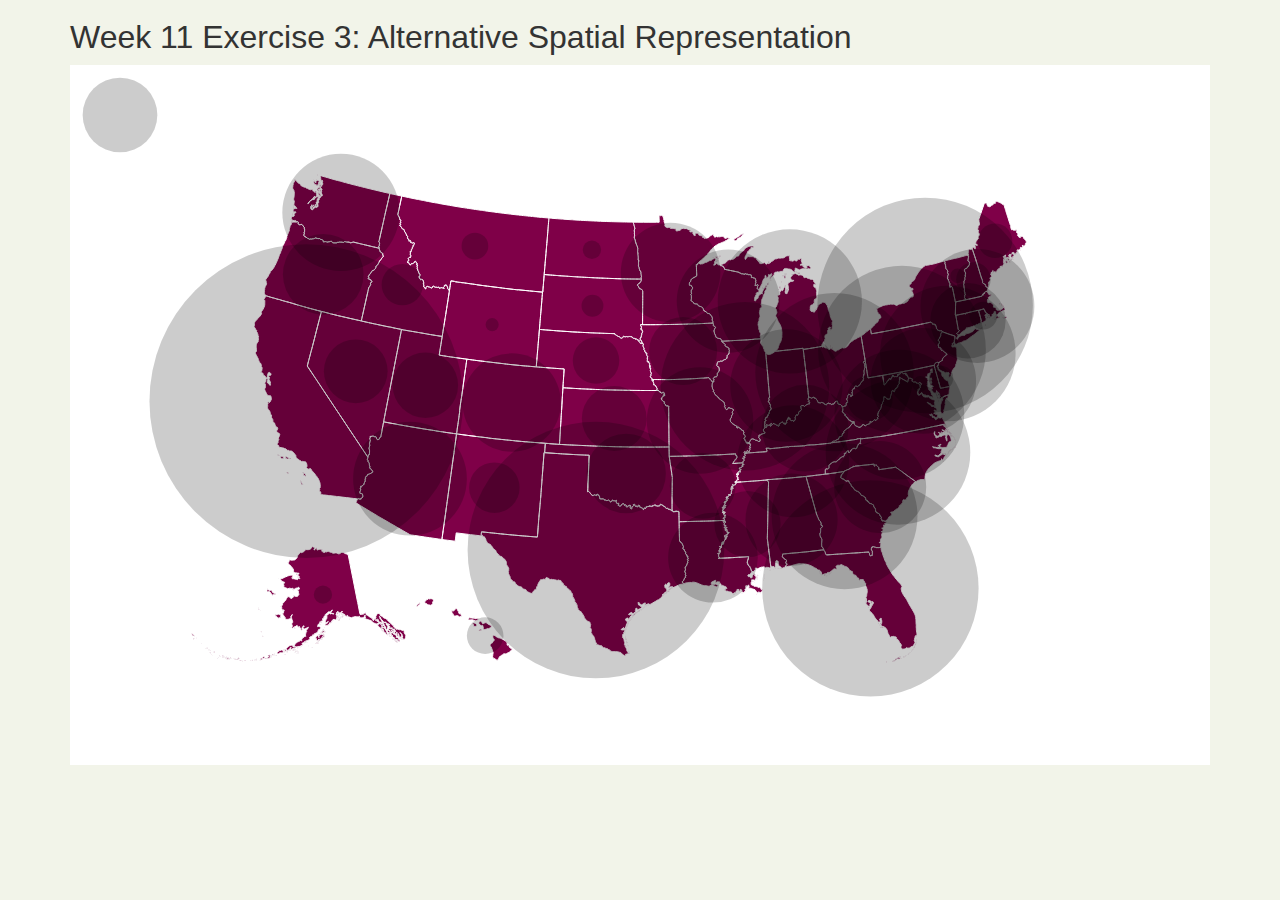
<file: Exercise 3/index.html>
<!DOCTYPE html>
<html>
	<head>
		<meta charset="utf-8">
		<title>Week 11 Exercise 3: Alternative Spatial Representation</title>
        <link href='http://fonts.googleapis.com/css?family=Open+Sans+Condensed:300,300italic,700' rel='stylesheet' type='text/css'>
        <link href='https://fonts.googleapis.com/css?family=Droid+Serif:400,400italic' rel='stylesheet' type='text/css'>
        <link href="../bower_components/bootstrap/dist/css/bootstrap.min.css" rel="stylesheet"/>
        <link href="style.css" rel="stylesheet"/>
	</head>
	<body>
		<div class="container">
			<h1>Week 11 Exercise 3: Alternative Spatial Representation</h1>
			<div class="canvas" id="map">
			</div>
		</div><!--.container-->

		<!-- Scripts -->
        <script src="script/lib/d3/d3.min.js" charset="utf-8"></script>
        <script src="script/lib/queue/queue.min.js"></script>
        <script src="script/script.js"></script>
	</body>
</html>
</file>
<file: Exercise 3/style.css>
html,body,div,ul,li,svg{
    margin:0;
    padding:0;
    list-style:none;
}

/*------------Global-------------*/
html,body{
    height: 100%;
    position: relative;
    background: rgb(242,244,233);
}

.container .section{
    width:100%;
}
.container .canvas{
    width:100%;
    background:white;
    height:700px;
}
.container .controls{
    margin-bottom:20px;
}

/*------------font-------------*/
body{
    font-size: 16px;
}
h1{ font-size:2em;}
h2{ font-size:1.3em;}
p, svg text{
    font-family:"Open Sans Condensed", sans-serif;
}

/*------------map-------------*/
.state circle{
    fill:rgba(180,180,180,.1);
    stroke:rgb(80,80,80);
    stroke-width:1px;
}
.state text{
    fill:rgb(80,80,80);
    font-size:10px;
}
</file>
